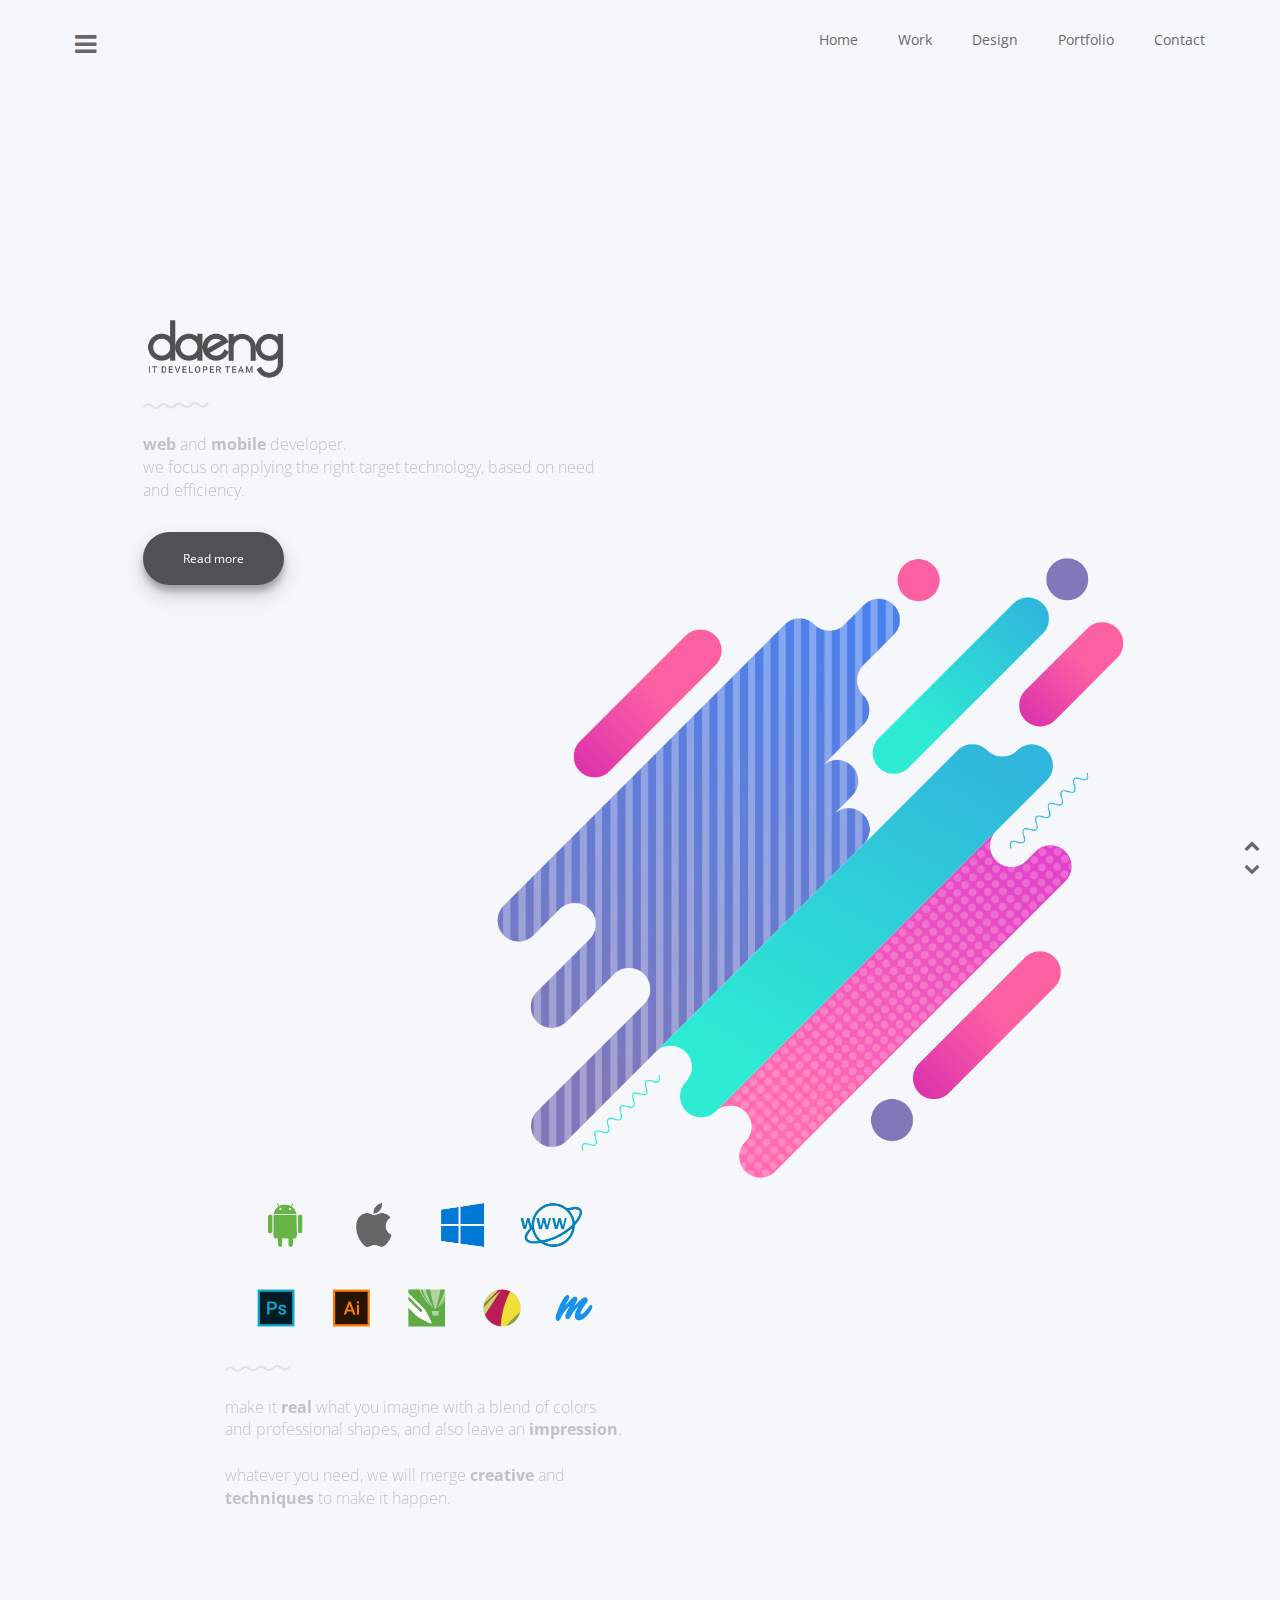
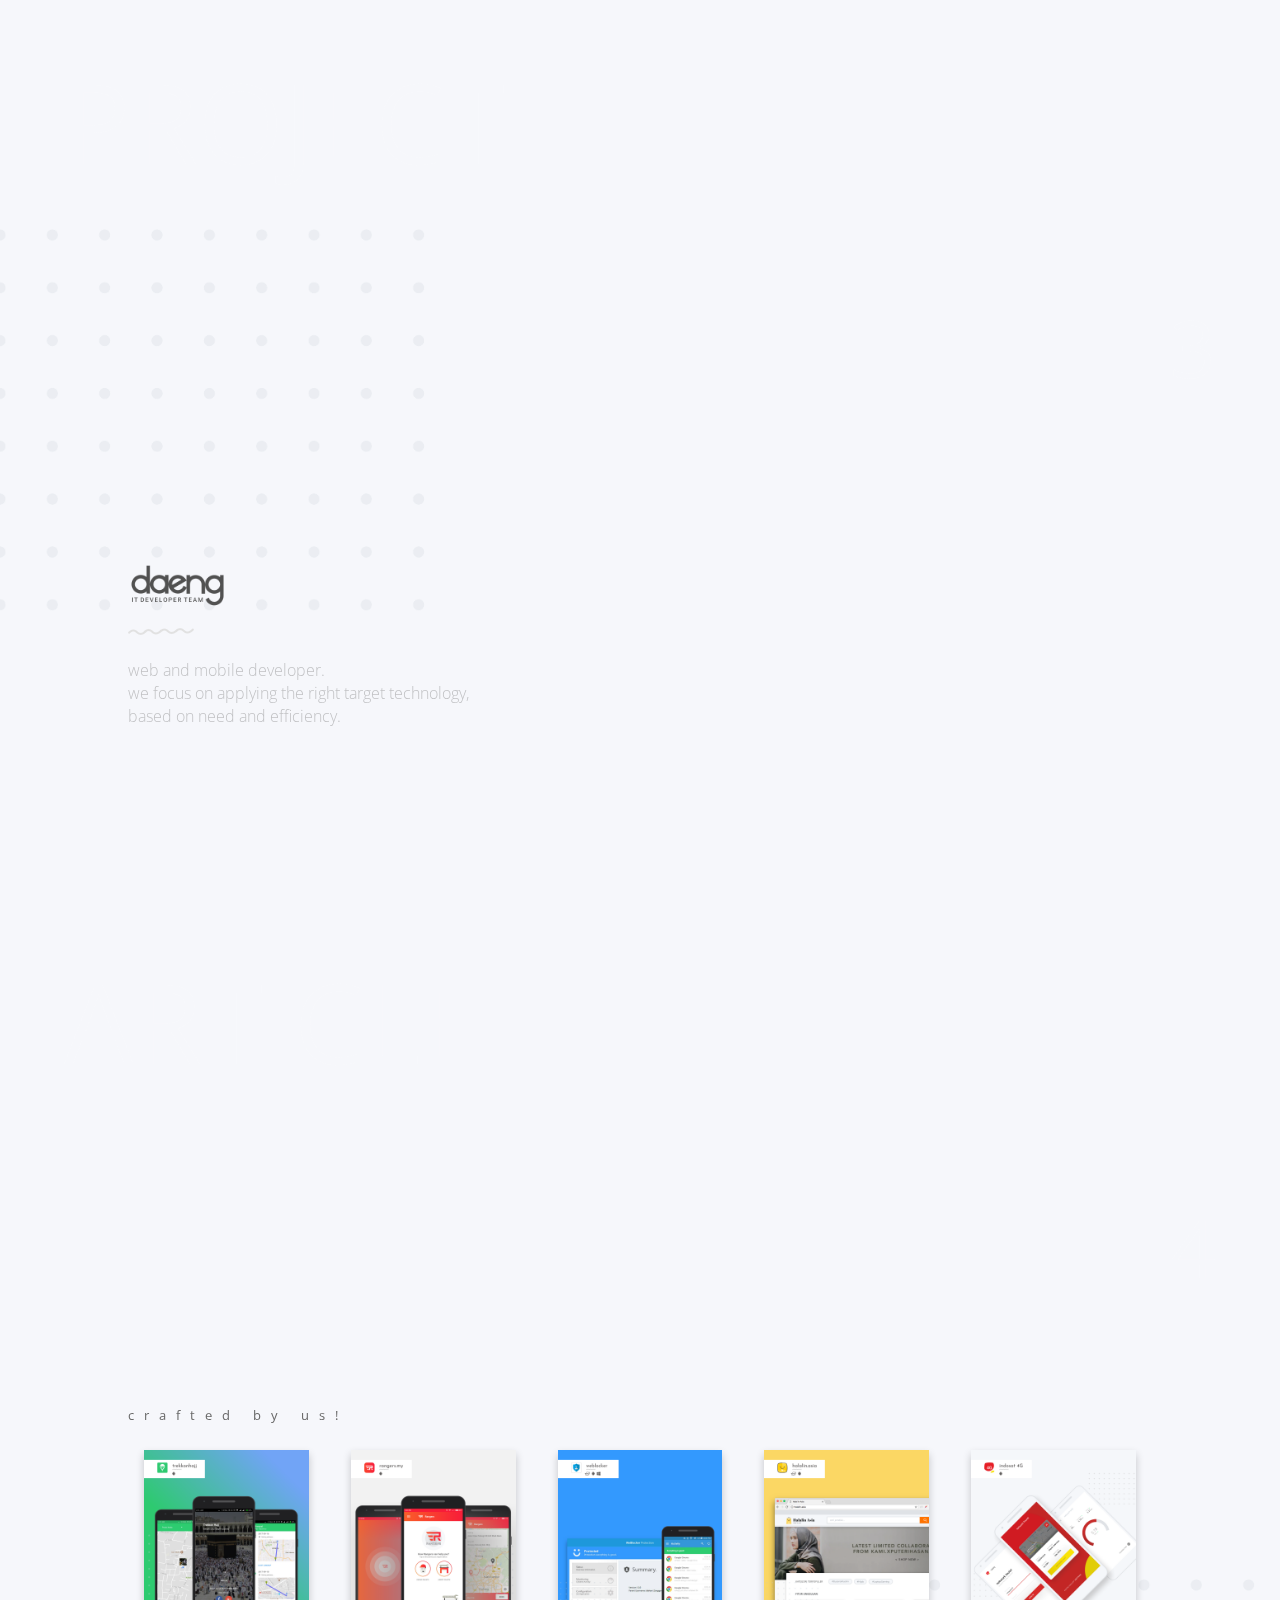
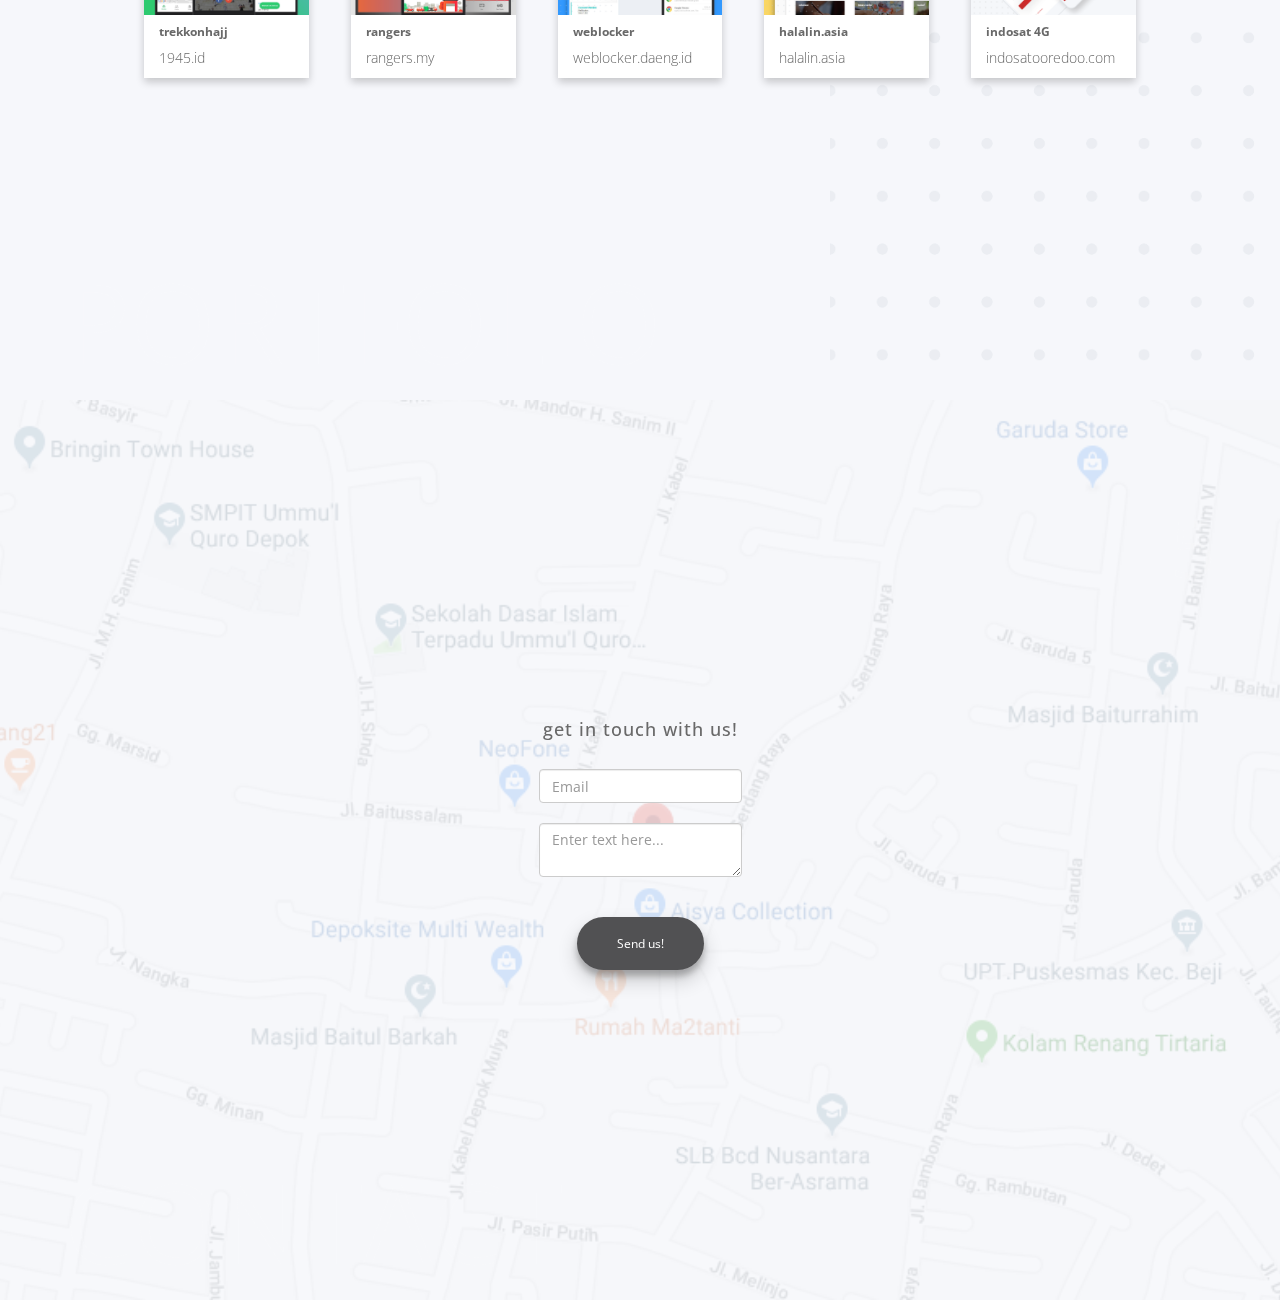
<file: index.html>
<!DOCTYPE html>
<html lang="en">

<head>
   <meta charset="UTF-8">
   <meta name="viewport" content="width=device-width, initial-scale=1.0">

   <title>@daeng.id - youth developer team</title>

   <meta name="msapplication-TileColor" content="#F6F7FB">
   <meta name="msapplication-TileImage" content="img/favicon/ms-icon-144x144.png">
   <meta name="theme-color" content="#F6F7FB">

   <!-- Meta Tags for SEO -->
   <meta property="og:title" content="@daeng.id - youth developer team"/>
   <meta property="og:url" content="https://daeng.id/"/>
   <meta property="og:image" content="https://daeng.id/img/preview.png"/>
   <meta property="og:description" content="Software house with rockstar developer."/>

   <meta name="twitter:site" content="https://daeng.id/"/>
   <meta name="twitter:creator" content=""/>
   <meta name="twitter:title" content="@daeng.id - youth developer team"/>
   <meta name="twitter:url" content="https://daeng.id/"/>
   <meta name="twitter:description" content="Software house with rockstar developer."/>
   <meta name="twitter:image" content="https://daeng.id/img/preview.png"/>

   <meta itemprop="name" content="@daeng.id - youth developer team"/>
   <meta itemprop="description" content="Software house with rockstar developer."/>
   <meta itemprop="image" content="https://daeng.id/img/preview.png"/>

   <!-- Import Vendor Style -->
   <link rel="stylesheet" href="css/bootstrap.css">
   <link rel="stylesheet" href="css/animate.min.css">

   <!-- Import Custom Style -->
   <link rel="stylesheet" href="css/style.css">
   <link rel="stylesheet" href="css/owl.carousel.min.css">
   <link rel="stylesheet" href="css/owl.theme.default.min.css">
</head>

<body>
   <div class="navbar navbar-default navbar-fixed-top animated fadeInDown" id="navbar">
      <div class="container">
         <div class="navbar-header">
            <div class="navbar-brand overlay-show">
               <span class="fa fa-bars"></span>
            </div>
            <div class="navbar-brand overlay-hide">
               <span class="fa fa-close"></span>
            </div>
         </div>
         <ul class="nav navbar-nav navbar-right hidden-xs hidden-sm">
            <li><a href="#" class="anchor-button" data-target="#home">Home</a></li>
            <li><a href="#" class="anchor-button" data-target="#work">Work</a></li>
            <li><a href="#" class="anchor-button" data-target="#design">Design</a></li>
            <li><a href="#" class="anchor-button" data-target="#develop">Portfolio</a></li>
            <li><a href="#" class="anchor-button" data-target="#contact">Contact</a></li>
         </ul>
      </div>
   </div>

   <div class="overlay">
      <div class="overlay-inner">
         <div class="title">@daeng.id</div>
         <ul class="nav nav-pill">
            <li><a href="#" class="item fadeInUp">agency</a></li>
            <li><a href="#" class="item fadeInUp">experience</a></li>
            <li><a href="about.html" class="item fadeInUp">about us</a></li>
         </ul>
      </div>
   </div>

   <div id="home" class="section" data-text="INTRODUCTION" data-sub-text="1">
      <img src="img/top.png" class="animated fadeInUp" alt="daeng" style="position: absolute; height: 80%; right: 10%; bottom: 0;">
      <div class="section-inner">
         <div class="container-fluid">
            <div class="row">
               <div class="col-md-6">
                  <div class="animated fadeInDown">
                     <img src="img/logo.png" class="img-responsive" style="width: 30%;" alt="">
                  </div>
                  <hr class="animated fadeInDown">
                  <br><br>
                  <div class="title-sub animated fadeInUp">
                     <p class="tick" align="left" style="color: #727272">
                        <b>web</b> and <b>mobile</b> developer.
                        <br>
                        we focus on applying the right target technology,
                        based on need and efficiency.
                     </p>
                  </div>
                  <a class="btn btn-default animated fadeInDown" href="#" role="button">Read more</a>
                  <!-- <a href="" class="btn btn-default animated fadeInDown" data-toggle="modal" data-target="#myModal">Who am i?</a> -->
               </div>
               <div class="col-md-6"></div>
            </div>
         </div>
      </div>
   </div>

   <div id="work" class="section section-two" data-text="PROJECT" data-sub-text="2">
      <img src="img/bottom.png" alt="daeng" style="position: absolute; height: 80%; right: 10%; top: 0;">
      <div class="section-inner">
         <div class="container-fluid">
            <div class="row">
               <div class="col-md-6">
                  <div class="animated fadeInDown">
                     <img src="img/deploytools.png" class="img-responsive" style="width: 100%;" alt="">
                     <img src="img/designtools.png" class="img-responsive" style="width: 100%;" alt="">
                  </div>
                  <hr class="animated fadeInDown">
                  <br><br>
                  <div class="title-sub animated fadeInUp">
                     <p class="tick" align="left" style="color: #727272">
                        make it <b>real</b> what you imagine with a blend of colors and professional shapes, and also leave an <b>impression</b>.
                        <br><br>
                        whatever you need, we will merge <b>creative</b> and <b>techniques</b> to make it happen.
                     </p>
                  </div>
               </div>
               <div class="col-md-6"></div>
            </div>
         </div>
      </div>
   </div>

   <div id="design" class="section section-three" data-text="ARTICLE" data-sub-text="3">
      <img src="img/background-dots.png" alt="daeng" style="position: absolute; height: 50%; left: 0%; top: 0;">
      <div class="section-inner">
         <div class="row">
            <div class="col-md-6">
               <div class="animated fadeInDown">
                  <img src="img/logo.png" class="img-responsive" style="width: 20%;" alt="">
               </div>
               <hr class="animated fadeInDown">
               <br><br>
               <div class="title-sub animated fadeInUp">
                  <p class="tick" align="left" style="color: #727272;">
                     web and mobile developer.
                     <br>
                     we focus on applying the right target technology,
                     <br>
                     based on need and efficiency.
                  </p>
               </div>
            </div>
            <div class="col-md-6"></div>
         </div>
      </div>
   </div>

   <div id="develop" class="section section-four" data-text="PORTFOLIO" data-sub-text="4">
      <img src="img/background-dots.png" alt="daeng" style="position: absolute; height: 50%; right: 0%; bottom: 0;">
      <div class="section-inner">
         <div class="title fadeInDown" style="color: #696969; ">crafted by us!</div>
         <div class="owl-carousel owl-theme">
             <div class="item" style="padding: 16px;">
                <div class="card" style="background-color: #fff; color: #696969">
                  <img src="img/portfolio/1.png" alt="Avatar" style="width:100%">
                  <div class="container">
                    <h6> <b>trekkonhajj</b> </h6>
                    <p class="tick"><a href="http://1945.id">1945.id</a></p>
                  </div>
                </div>
             </div>
             <div class="item" style="padding: 16px;">
                <div class="card" style="background-color: #fff; color: #696969">
                  <img src="img/portfolio/2.png" alt="Avatar" style="width:100%">
                  <div class="container">
                     <h6> <b>rangers</b> </h6>
                     <p class="tick"><a href="https://rangers.my">rangers.my</a></p>
                  </div>
                </div>
             </div>
             <div class="item" style="padding: 16px;">
                <div class="card" style="background-color: #fff; color: #696969">
                  <img src="img/portfolio/3.png" alt="Avatar" style="width:100%">
                  <div class="container">
                     <h6> <b>weblocker</b> </h6>
                     <p class="tick"><a href="https://weblocker.daeng.id/">weblocker.daeng.id</a></p>
                  </div>
                </div>
             </div>
             <div class="item" style="padding: 16px;">
                <div class="card" style="background-color: #fff; color: #696969">
                  <img src="img/portfolio/4.png" alt="Avatar" style="width:100%">
                  <div class="container">
                     <h6> <b>halalin.asia</b> </h6>
                     <p class="tick"><a href="http://halalin.asia/">halalin.asia</a></p>
                  </div>
                </div>
             </div>
             <div class="item" style="padding: 16px;">
                <div class="card" style="background-color: #fff; color: #696969">
                  <img src="img/portfolio/5.png" alt="Avatar" style="width:100%">
                  <div class="container">
                    <h6> <b>indosat 4G</b> </h6>
                    <p class="tick"><a href="https://indosatooredoo.com/id/personal">indosatooredoo.com</a></p>
                  </div>
                </div>
             </div>
         </div>
      </div>
   </div>

   <div id="contact" class="section section-five" data-text="CONTACT" data-sub-text="5">
      <img src="img/loc.png" class="img-responsive" style="width: 100%; height: 100%; position: absolute; object-fit: cover; opacity: 0.2;">
      <div class="section-inner">
         <center>
            <div class="title animated fadeInDown" style="color: #696969; letter-spacing: 1px;">
               <h4>get in touch with us!</h4>
            </div>
            <br>
            <form class="" action="index.html" method="post">
               <input type="email" class="form-control" id="exampleInputEmail1" placeholder="Email">
               <br>
               <textarea name="comment" form="usrform" class="form-control" placeholder="Enter text here..."></textarea>
               <br>
               <a class="btn btn-default animated fadeInDown" href="#" role="button" style="margin-bottom: 20px;">
                  Send us!
               </a>
            </form>
         </center>
      </div>
   </div>

   <div class="navigator">
      <a href="" class="navigator-up anchor-button" data-target="#home"><i class="fa fa-chevron-up"></i></a>
      <a href="" class="navigator-down anchor-button" data-target="#work"><i class="fa fa-chevron-down"></i></a>
   </div>

   <div class="modal fade modal-fullscreen" id="myModal" tabindex="-1" role="dialog" aria-labelledby="myModalLabel">
      <div class="modal-dialog" role="document">
         <div class="modal-content">
            <div class="modal-header">
               <button type="button" class="close" data-dismiss="modal" aria-label="Close"><span aria-hidden="true">&times;</span></button>
            </div>
            <div class="modal-body">
               <div class="title">Let Me Introduce MySelf</div>
               <p>Thank you very much! Stay Happy! Stay Code.</p>
            </div>
            <div class="modal-footer">
               Build with ♥ by <b>ganteng</b>
            </div>
         </div>
      </div>
   </div>

   <!-- Import Vendor Script -->
   <script type="text/javascript" src="js/jquery.min.js"></script>
   <script type="text/javascript" src="js/bootstrap.min.js"></script>
   <script type="text/javascript" src="js/owl.carousel.min.js"></script>

   <!-- Import Custom Script -->
   <script type="text/javascript" src="js/script.js"></script>

   <script>
      window.dataLayer = window.dataLayer || [];
      function gtag(){dataLayer.push(arguments);}
      gtag('js', new Date());
      gtag('config', 'UA-89521321-2');

      $('.owl-carousel').owlCarousel({
          loop:true,
          autoplay: 5000,
          margin:10,
          nav:false,
          responsive:{
              0:{
                  items:1
              },
              600:{
                  items:3
              },
              1000:{
                  items:5
              }
          }
      });
      // var top1 = $('#home').offset().top;
      // var top2 = $('#portfolio').offset().top;
      // var top3 = $('#design').offset().top;
      //
      // $(document).scroll(function() {
      //   var scrollPos = $(document).scrollTop();
      //   if (scrollPos >= top1 && scrollPos < top2) {
      //     $('#navbar').css('background-color', '#F6F7FB');
      //   } else if (scrollPos >= top2 && scrollPos < top3) {
      //     $('#navbar').css('background-color', '#F6F7FB');
      //   } else if (scrollPos >= top3) {
      //     $('#navbar').css('background-color', '#696969');
      //   }
      // });
   </script>
</body>
</html>
</file>
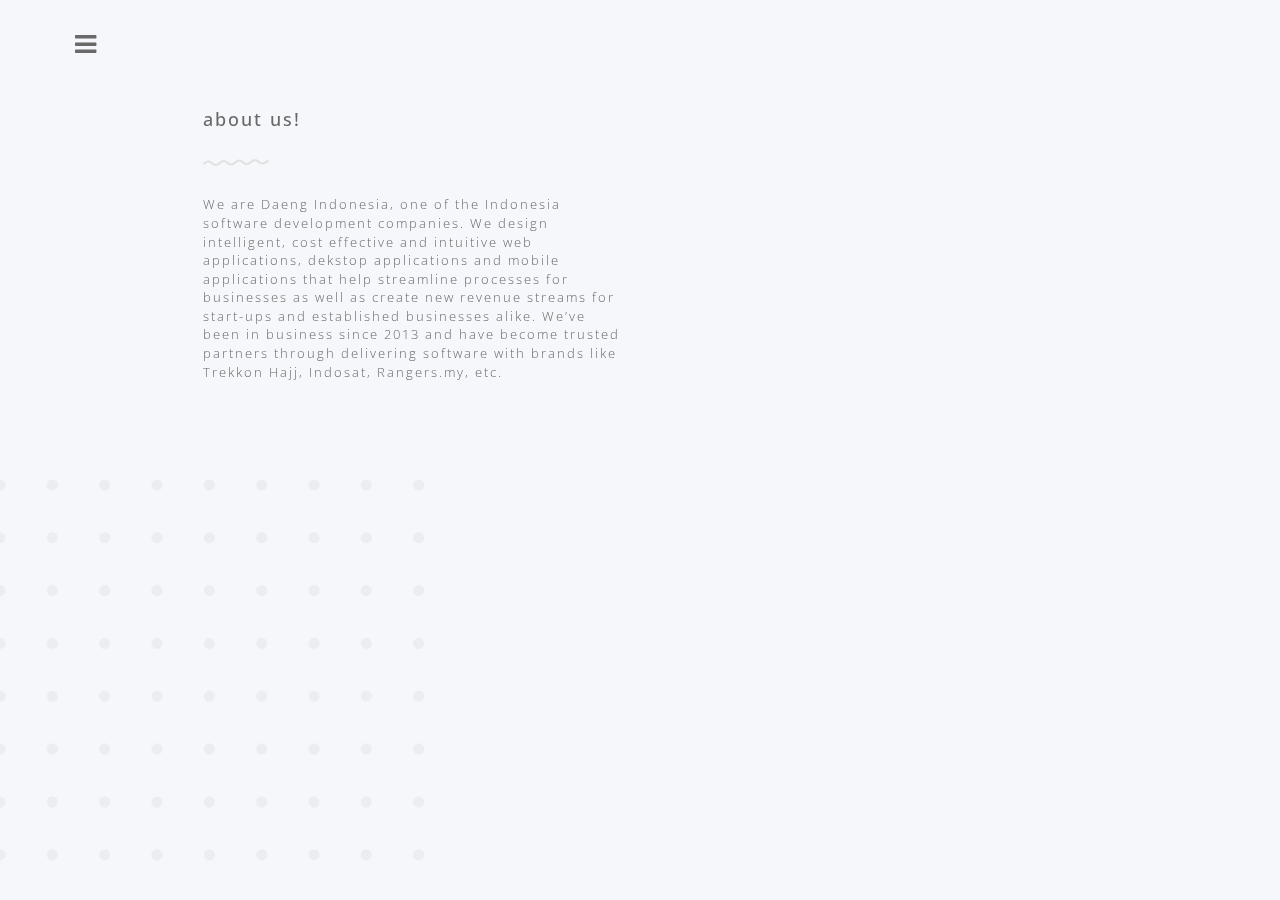
<file: about.html>
<!DOCTYPE html>
<html lang="en">

<head>
   <meta charset="UTF-8">
   <meta name="viewport" content="width=device-width, initial-scale=1.0">

   <title>@daeng.id - youth developer team</title>

   <meta name="msapplication-TileColor" content="#F6F7FB">
   <meta name="msapplication-TileImage" content="img/favicon/ms-icon-144x144.png">
   <meta name="theme-color" content="#F6F7FB">

   <!-- Meta Tags for SEO -->
   <meta property="og:title" content="@daeng.id - youth developer team"/>
   <meta property="og:url" content="https://daeng.id/"/>
   <meta property="og:image" content="https://daeng.id/img/preview.png"/>
   <meta property="og:description" content="Software house with rockstar developer."/>

   <meta name="twitter:site" content="https://daeng.id/"/>
   <meta name="twitter:creator" content=""/>
   <meta name="twitter:title" content="@daeng.id - youth developer team"/>
   <meta name="twitter:url" content="https://daeng.id/"/>
   <meta name="twitter:description" content="Software house with rockstar developer."/>
   <meta name="twitter:image" content="https://daeng.id/img/preview.png"/>

   <meta itemprop="name" content="@daeng.id - youth developer team"/>
   <meta itemprop="description" content="Software house with rockstar developer."/>
   <meta itemprop="image" content="https://daeng.id/img/preview.png"/>

   <!-- Import Vendor Style -->
   <link rel="stylesheet" href="css/bootstrap.css">
   <link rel="stylesheet" href="css/scrollbar.css">
   <link rel="stylesheet" href="css/animate.min.css">

   <!-- Import Custom Style -->
   <link rel="stylesheet" href="css/owl.carousel.min.css">
   <link rel="stylesheet" href="css/owl.theme.default.min.css">
   <link rel="stylesheet" href="css/style.detail.css">
</head>

<body>

   <div class="navbar navbar-default navbar-fixed-top animated fadeInDown" id="navbar">
      <div class="container">
         <div class="navbar-header">
            <div class="navbar-brand overlay-show">
               <span class="fa fa-bars"></span>
            </div>
            <div class="navbar-brand overlay-hide">
               <span class="fa fa-close"></span>
            </div>
         </div>
      </div>
   </div>

   <div class="overlay">
      <div class="overlay-inner">
         <div class="title">@daeng.id</div>
         <ul class="nav nav-pill">
            <li><a href="index.html" class="item fadeInUp">home</a></li>
            <li><a href="#" class="item fadeInUp">agency</a></li>
            <li><a href="#" class="item fadeInUp">experience</a></li>
         </ul>
      </div>
   </div>

   <div id="about" style="display: flex; justify-content: center; margin-top: 100px;" data-text="ABOUT" data-sub-text="~">
      <img src="img/background-dots.png" alt="daeng" style="position: absolute; height: 50%; left: 0%; bottom: 0;">
      <div class="section-inner">
         <div class="container-fluid">
            <div class="row" style="bottom: 0; margin: 0px 5px 30px 5px;">
               <div class="col-md-6">
                  <div class="animated fadeInDown">
                     <div class="title" style="color: #696969; letter-spacing: 2px;">
                        <ul style="list-style-type: none;">
                           <li>
                              <h4>about us!</h4>
                              <hr class="animated fadeInDown">
                              <br><br><br>
                           </li>
                           <li>
                              <p class="tick">
                                 We are Daeng Indonesia, one of the Indonesia software development companies.
                                 We design intelligent, cost effective and intuitive web applications,
                                 dekstop applications and mobile applications that help streamline processes
                                 for businesses as well as create new revenue streams for start-ups and
                                 established businesses alike. We’ve been in business since 2013 and
                                 have become trusted partners through delivering software with brands
                                 like Trekkon Hajj, Indosat, Rangers.my, etc.
                              </p>
                           </li>
                        </ul>
                     </div>
                  </div>
               </div>
               <div class="col-md-6">
                  <div class="embed-responsive embed-responsive-16by9">
                     <iframe class="embed-responsive-item" src="https://www.youtube.com/embed/zpOULjyy-n8?rel=0" allowfullscreen></iframe>
                  </div>
               </div>
            </div>
         </div>
      </div>
   </div>

   <!-- Import Vendor Script -->
   <script type="text/javascript" src="js/jquery.min.js"></script>
   <script type="text/javascript" src="js/bootstrap.min.js"></script>

   <!-- Import Custom Script -->
   <script type="text/javascript" src="js/script.js"></script>

   <script>
      window.dataLayer = window.dataLayer || [];
      function gtag(){dataLayer.push(arguments);}
      gtag('js', new Date());
      gtag('config', 'UA-89521321-2');

      jQuery(document).ready(function(){
          jQuery('.scrollbar-dynamic').scrollbar();
      });
   </script>
</body>
</html>
</file>
<file: css/style.css>
@import url('https://fonts.googleapis.com/css?family=Open+Sans:300,400');

body {
   overflow-y: scroll;
   background-color: #F6F7FB;
   font-family: 'Open Sans', sans-serif;
   color: #FFFFFF;
   overflow-y: hidden;
}

p.tick {
   font-weight: 300;
}

.Container {
    height: 100%;
}

.Container:before {
   content: '';
   height: 100%;
   float: left;
}

.First {
   background-color: #bf5b5b;
}

.Second {
   position: relative;
   z-index: 1;
   background-color: #6ea364;
}

.Second:after {
   content: '';
   clear: both;
   display: block;
}

.Content {
    position: absolute;
    width: 100%;
    height: 100%;
    overflow: auto;
}

hr {
   content: url(../img/separator.png);
   width: 66px;
   height: 7px;
   top: -1px;
   position: relative;
   float: left;
   border: none
}

a, a:visited {
   color: #696969;
}

a:hover {
   color: #696969;
}

.card {
    /* Add shadows to create the "card" effect */
    box-shadow: 0 4px 8px 0 rgba(0,0,0,0.2);
    transition: 0.3s;
}

/* On mouse-over, add a deeper shadow */
.card:hover {
    box-shadow: 0 8px 16px 0 rgba(0,0,0,0.2);
}

.designbook {
   position: absolute;
   height: 100%;
   right: 0%;
   bottom: 0;
}

@media (max-width: 768px) {
   .designbook {
      position: absolute;
      height: 100%;
      right: -95%;
      bottom: 0;
      opacity: 0.1;
   }
   .navbar {
      padding-bottom: 30px;
   }
}

.navbar {
   background-color: #F6F7FB;
   border: 0;
   height: auto;
   margin-bottom: 0;
   -webkit-transition: background-color 500ms linear;
}

.navbar .navbar-brand {
   font-size: 25px;
   padding: 26px 20px;
   transition: all 0.3s ease-in-out;
   line-height: normal;
   color: #696969;
   cursor: pointer;
}

.navbar .navbar-brand.overlay-hide {
   color: #696969;
   z-index: 320;
   display: none;
}

.navbar .navbar-brand.overlay-hide:hover, .navbar .navbar-brand.overlay-hide:focus {
   color: #696969;
}

.navbar .navbar-brand:hover, .navbar .navbar-brand:focus {
   color: #747475;
}

.navbar .navbar-nav>li>a {
   color: #696969;
   padding: 30px 20px;
   font-size: 14px;
   text-transform: capitalize;
   transition: all 0.3s ease-in-out;
   line-height: normal;
   /* color: rgba(255, 255, 255, 0.4); */
}

.navbar .navbar-nav>li>a:hover, .navbar .navbar-nav>li>a:focus {
   color: #F05DA3;
}

.section {
   max-width: 100%;
   height: 100vh;
   display: flex;
   align-items: center;
   justify-content: center;
   position: relative;
}

@media (max-width: 480px) {
   .section {
      padding: 15px;
   }
}

.section-inner {
   position: relative;
   display: block;
   max-width: 80%;
}

@media (max-width: 768px) {
   .section-inner {
      max-width: 100%;
   }
}

.section-two {
   background-color: #F6F7FB;
}

.section-three {
   background-color: #F6F7FB;
}

.section-four {
   background-color: #F6F7FB;
}

.section-five {
   background-color: #F6F7FB;
}

.section:before {
   content: attr(data-text);
   position: absolute;
   bottom: 0;
   left: 5%;
   font-family: 'Open Sans', sans-serif;
   font-size: 110px;
   opacity: .1;
}

@media (max-width: 768px) {
   .section:before {
      content: '';
   }
}

.section:after {
   content: attr(data-sub-text);
   position: absolute;
   top: 10%;
   right: 5%;
   font-family: 'Open Sans', sans-serif;
   font-size: 80px;
   opacity: .1;
}

@media (max-width: 768px) {
   .section:after {
      content: '';
   }
}

.section .btn {
   margin-top: 20px;
   animation-delay: 0.5s;
   line-height: normal;
   color: #fff;
   background-color: #515153;
}

.section .btn:hover {
   background-color: #515153;
   border-color: transparent;
   color: #fff;
}

.title {
   font-family: 'Open Sans', sans-serif;
   font-size: 13px;
   color: inherit;
   letter-spacing: 10px;
   animation-delay: .2s;
   margin-bottom: 10px;
}

.title-sub {
   font-family: inherit;
   font-size: 16px;
   opacity: .4;
   margin-top: 10px;
   animation-delay: .6s;
}

@media (max-width: 480px) {
   .title {
      font-size: 13px;
      letter-spacing: 10px;
   }
}

.btn {
   padding: 18px 40px;
   font-size: 12px;
   border-radius: 30px;
   color: #FFFFFF;
   line-height: normal;
   box-shadow: 0 10px 20px rgba(0,0,0,0.19), 0 6px 6px rgba(0,0,0,0.23);
}

.btn:hover {
   box-shadow: 0 19px 38px rgba(0,0,0,0.25), 0 15px 12px rgba(0,0,0,0.22);
}

.navigator {
   position: fixed;
   right: 20px;
   bottom: 20px;
   display: block;
}

.navigator-up, .navigator-down {
   text-decoration: none;
   color: inherit;
   font-size: 16px;
   display: block;
   position: relative;
}

@media (max-width: 768px) {
   .navigator-up, .navigator-down {
      width: 50%;
      float: left;
      background-color: #000;
      padding: 8px;
      text-align: center;
      color: #abd00e;
   }
}

@media (max-width: 768px) {
   .navigator {
      width: 100%;
      left: 0;
      bottom: 0;
      display: inline-block;
      right: auto;
      top: auto;
   }
}

.overlay {
   width: 100%;
   height: 100vh;
   position: fixed;
   top: 0;
   left: 0;
   z-index: -1;
   background-color: #F6F7FB;
   opacity: 0;
   display: flex;
   align-items: center;
   justify-content: center;
   transition: all 0.4s ease-in-out;
}

.overlay-active {
   z-index: 300;
   opacity: 1;
}

.overlay-inner {
   position: relative;
   display: block;
   text-align: center;
}

.overlay-inner .title {
   color: #696969;
   margin-bottom: 40px;
}

.overlay .overlay-inner .nav-pill li a {
   font-size: 24px;
   color: rgba(52, 152, 219, 0.6);
   padding: 14px 0;
}

.overlay .overlay-inner .nav-pill li a:hover, .overlay .overlay-inner .nav-pill li a:focus {
   background-color: transparent;
   color: #3498db;
}

.modal.fade {
   opacity: 1;
}

.modal.fade .modal-dialog {
   -webkit-transform: translate(0);
   -moz-transform: translate(0);
   transform: translate(0);
}

.modal.modal-fullscreen .modal-dialog {
   width: 95vw;
   margin: 0;
   margin-left: 5vw;
   min-height: 100vh;
}

.modal.modal-fullscreen .modal-dialog .modal-content {
   border-radius: 0;
   border: 0;
   box-shadow: none;
   min-height: 100vh;
   color: #525252;
   position: relative;
}

.modal.modal-fullscreen .modal-dialog .modal-header {
   border: 0;
}

.modal.modal-fullscreen .modal-dialog .modal-body {
   padding: 100px;
   min-height: calc(100vh - 110px);
}

.modal.modal-fullscreen .modal-dialog .modal-body:before {
   content: '<- Close';
   position: absolute;
   bottom: 20px;
   left: 20px;
}

.modal.modal-fullscreen .modal-dialog .modal-body:after {
   content: '';
   background-image: url(../img/photo.jpg);
   position: absolute;
   width: 100px;
   height: 100px;
   bottom: 40px;
   right: 60px;
}

.modal.modal-fullscreen .modal-dialog .title {
   font-family: 'Open Sans', sans-serif;
   font-size: 36px;
   margin-bottom: 20px;
}

.modal-backdrop {
   background-color: #3498db;
}

.modal-backdrop.in {
   opacity: 1;
}


/*# sourceMappingURL=style.css.map */
</file>
<file: css/scrollbar.css>
.scroll-wrapper {
    overflow: hidden !important;
    padding: 0 !important;
    position: relative;
}

.scroll-wrapper > .scroll-content {
    border: none !important;
    box-sizing: content-box !important;
    height: auto;
    left: 0;
    margin: 0;
    max-height: none;
    max-width: none !important;
    overflow: scroll !important;
    padding: 0;
    position: relative !important;
    top: 0;
    width: auto !important;
}

.scroll-wrapper > .scroll-content::-webkit-scrollbar {
    height: 0;
    width: 0;
}

.scroll-element {
    display: none;
}
.scroll-element, .scroll-element div {
    box-sizing: content-box;
}

.scroll-element.scroll-x.scroll-scrollx_visible,
.scroll-element.scroll-y.scroll-scrolly_visible {
    display: block;
}

.scroll-element .scroll-bar,
.scroll-element .scroll-arrow {
    cursor: default;
}

.scroll-textarea {
    border: 1px solid #cccccc;
    border-top-color: #999999;
}
.scroll-textarea > .scroll-content {
    overflow: hidden !important;
}
.scroll-textarea > .scroll-content > textarea {
    border: none !important;
    box-sizing: border-box;
    height: 100% !important;
    margin: 0;
    max-height: none !important;
    max-width: none !important;
    overflow: scroll !important;
    outline: none;
    padding: 2px;
    position: relative !important;
    top: 0;
    width: 100% !important;
}
.scroll-textarea > .scroll-content > textarea::-webkit-scrollbar {
    height: 0;
    width: 0;
}




/*************** SCROLLBAR DYNAMIC ***************/

.scrollbar-dynamic > .scroll-element,
.scrollbar-dynamic > .scroll-element div
{
    background: none;
    border: none;
    margin: 0;
    padding: 0;
    position: absolute;
    z-index: 10;
}

.scrollbar-dynamic > .scroll-element div {
    display: block;
    height: 100%;
    left: 0;
    top: 0;
    width: 100%;
}

.scrollbar-dynamic > .scroll-element.scroll-x {
    bottom: 2px;
    height: 7px;
    left: 0;
    min-width: 100%;
    width: 100%;
}

.scrollbar-dynamic > .scroll-element.scroll-y {
    height: 100%;
    min-height: 100%;
    right: 2px;
    top: 0;
    width: 7px;
}

.scrollbar-dynamic > .scroll-element .scroll-element_outer {
    opacity: 0.3;

    -webkit-border-radius: 12px;
    -moz-border-radius: 12px;
    border-radius: 12px;
}
.scrollbar-dynamic > .scroll-element .scroll-element_size {
    background-color: #cccccc;
    opacity: 0;

    -webkit-border-radius: 12px;
    -moz-border-radius: 12px;
    border-radius: 12px;

    -webkit-transition: opacity 0.2s;
    -moz-transition: opacity 0.2s;
    -o-transition: opacity 0.2s;
    -ms-transition: opacity 0.2s;
    transition: opacity 0.2s;
}

.scrollbar-dynamic > .scroll-element .scroll-bar {
    background-color: #6c6e71;

    -webkit-border-radius: 7px;
    -moz-border-radius: 7px;
    border-radius: 7px;
}

/* scrollbar height/width & offset from container borders */

.scrollbar-dynamic > .scroll-element.scroll-x .scroll-bar {
    bottom: 0;
    height: 7px;
    min-width: 24px;
    top: auto;
}
.scrollbar-dynamic > .scroll-element.scroll-y .scroll-bar {
    left: auto;
    min-height: 24px;
    right: 0;
    width: 7px;
}

.scrollbar-dynamic > .scroll-element.scroll-x .scroll-element_outer {
    bottom: 0;
    top: auto;
    left: 2px;

    -webkit-transition: height 0.2s;
    -moz-transition: height 0.2s;
    -o-transition: height 0.2s;
    -ms-transition: height 0.2s;
    transition: height 0.2s;
}

.scrollbar-dynamic > .scroll-element.scroll-y .scroll-element_outer {
    left: auto;
    right: 0;
    top: 2px;

    -webkit-transition: width 0.2s;
    -moz-transition: width 0.2s;
    -o-transition: width 0.2s;
    -ms-transition: width 0.2s;
    transition: width 0.2s;
}

.scrollbar-dynamic > .scroll-element.scroll-x .scroll-element_size { left: -4px; }
.scrollbar-dynamic > .scroll-element.scroll-y .scroll-element_size { top: -4px; }


/* update scrollbar offset if both scrolls are visible */

.scrollbar-dynamic > .scroll-element.scroll-x.scroll-scrolly_visible .scroll-element_size { left: -11px; }
.scrollbar-dynamic > .scroll-element.scroll-y.scroll-scrollx_visible .scroll-element_size { top: -11px; }


/* hover & drag */

.scrollbar-dynamic > .scroll-element:hover .scroll-element_outer,
.scrollbar-dynamic > .scroll-element.scroll-draggable .scroll-element_outer {
    overflow: hidden;

    -ms-filter:"progid:DXImageTransform.Microsoft.Alpha(Opacity=70)";
    filter: alpha(opacity=70);
    opacity: 0.7;
}
.scrollbar-dynamic > .scroll-element:hover .scroll-element_outer .scroll-element_size,
.scrollbar-dynamic > .scroll-element.scroll-draggable .scroll-element_outer .scroll-element_size {
    opacity: 1;
}
.scrollbar-dynamic > .scroll-element:hover .scroll-element_outer .scroll-bar,
.scrollbar-dynamic > .scroll-element.scroll-draggable .scroll-element_outer .scroll-bar {
    height: 100%;
    width: 100%;

    -webkit-border-radius: 12px;
    -moz-border-radius: 12px;
    border-radius: 12px;
}

.scrollbar-dynamic > .scroll-element.scroll-x:hover .scroll-element_outer,
.scrollbar-dynamic > .scroll-element.scroll-x.scroll-draggable .scroll-element_outer {
    height: 20px;
    min-height: 7px;
}
.scrollbar-dynamic > .scroll-element.scroll-y:hover .scroll-element_outer,
.scrollbar-dynamic > .scroll-element.scroll-y.scroll-draggable .scroll-element_outer {
    min-width: 7px;
    width: 20px;
}
</file>
<file: css/style.detail.css>
@import url('https://fonts.googleapis.com/css?family=Open+Sans:300,400');

body {
   overflow-y: scroll;
   background-color: #F6F7FB;
   font-family: 'Open Sans', sans-serif;
   color: #FFFFFF;
   //overflow-y: hidden;
}

p.tick {
   font-weight: 300;
}

.Container {
    height: 100%;
}

.Container:before {
   content: '';
   height: 100%;
   float: left;
}

.First {
   background-color: #bf5b5b;
}

.Second {
   position: relative;
   z-index: 1;
   background-color: #6ea364;
}

.Second:after {
   content: '';
   clear: both;
   display: block;
}

.Content {
    position: absolute;
    width: 100%;
    height: 100%;
    overflow: auto;
}

hr {
   content: url(../img/separator.png);
   width: 66px;
   height: 7px;
   top: -1px;
   position: relative;
   float: left;
   border: none
}

a, a:visited {
   color: #696969;
}

a:hover {
   color: #696969;
}

.card {
    /* Add shadows to create the "card" effect */
    box-shadow: 0 4px 8px 0 rgba(0,0,0,0.2);
    transition: 0.3s;
}

/* On mouse-over, add a deeper shadow */
.card:hover {
    box-shadow: 0 8px 16px 0 rgba(0,0,0,0.2);
}

.designbook {
   position: absolute;
   height: 100%;
   right: 0%;
   bottom: 0;
}

@media (max-width: 768px) {
   .designbook {
      position: absolute;
      height: 100%;
      right: -95%;
      bottom: 0;
      opacity: 0.1;
   }
   .navbar {
      padding-bottom: 30px;
   }
}

.navbar {
   background-color: transparent;
   border: 0;
   height: auto;
   margin-bottom: 0;
   -webkit-transition: background-color 500ms linear;
}

.navbar .navbar-brand {
   font-size: 25px;
   padding: 26px 20px;
   transition: all 0.3s ease-in-out;
   line-height: normal;
   color: #696969;
   cursor: pointer;
}

.navbar .navbar-brand.overlay-hide {
   color: #696969;
   z-index: 320;
   display: none;
}

.navbar .navbar-brand.overlay-hide:hover, .navbar .navbar-brand.overlay-hide:focus {
   color: #696969;
}

.navbar .navbar-brand:hover, .navbar .navbar-brand:focus {
   color: #747475;
}

.navbar .navbar-nav>li>a {
   color: #696969;
   padding: 30px 20px;
   font-size: 14px;
   text-transform: capitalize;
   transition: all 0.3s ease-in-out;
   line-height: normal;
   /* color: rgba(255, 255, 255, 0.4); */
}

.navbar .navbar-nav>li>a:hover, .navbar .navbar-nav>li>a:focus {
   color: #F05DA3;
}

.section {
   max-width: 100%;
   height: 100vh;
   display: flex;
   align-items: center;
   justify-content: center;
   position: relative;
}

@media (max-width: 480px) {
   .section {
      padding: 15px;
   }
}

.section-inner {
   position: relative;
   display: block;
   max-width: 80%;
}

@media (max-width: 768px) {
   .section-inner {
      max-width: 100%;
   }
}

.section-two {
   background-color: #F6F7FB;
}

.section-three {
   background-color: #F6F7FB;
}

.section-four {
   background-color: #F6F7FB;
}

.section-five {
   background-color: #F6F7FB;
}

.section:before {
   content: attr(data-text);
   position: absolute;
   bottom: 0;
   left: 5%;
   font-family: 'Open Sans', sans-serif;
   font-size: 110px;
   opacity: .1;
}

@media (max-width: 768px) {
   .section:before {
      content: '';
   }
}

.section:after {
   content: attr(data-sub-text);
   position: absolute;
   top: 10%;
   right: 5%;
   font-family: 'Open Sans', sans-serif;
   font-size: 80px;
   opacity: .1;
}

@media (max-width: 768px) {
   .section:after {
      content: '';
   }
}

.section .btn {
   margin-top: 20px;
   animation-delay: 0.5s;
   line-height: normal;
   color: #fff;
   background-color: #515153;
}

.section .btn:hover {
   background-color: #515153;
   border-color: transparent;
   color: #fff;
}

.title {
   font-family: 'Open Sans', sans-serif;
   font-size: 13px;
   color: inherit;
   letter-spacing: 10px;
   animation-delay: .2s;
   margin-bottom: 10px;
}

.title-sub {
   font-family: inherit;
   font-size: 16px;
   opacity: .4;
   margin-top: 10px;
   animation-delay: .6s;
}

@media (max-width: 480px) {
   .title {
      font-size: 13px;
      letter-spacing: 10px;
   }
}

.btn {
   padding: 18px 40px;
   font-size: 12px;
   border-radius: 30px;
   color: #FFFFFF;
   line-height: normal;
   box-shadow: 0 10px 20px rgba(0,0,0,0.19), 0 6px 6px rgba(0,0,0,0.23);
}

.btn:hover {
   box-shadow: 0 19px 38px rgba(0,0,0,0.25), 0 15px 12px rgba(0,0,0,0.22);
}

.navigator {
   position: fixed;
   right: 20px;
   bottom: 20px;
   display: block;
}

.navigator-up, .navigator-down {
   text-decoration: none;
   color: inherit;
   font-size: 16px;
   display: block;
   position: relative;
}

@media (max-width: 768px) {
   .navigator-up, .navigator-down {
      width: 50%;
      float: left;
      background-color: #000;
      padding: 8px;
      text-align: center;
      color: #abd00e;
   }
}

@media (max-width: 768px) {
   .navigator {
      width: 100%;
      left: 0;
      bottom: 0;
      display: inline-block;
      right: auto;
      top: auto;
   }
}

.overlay {
   width: 100%;
   height: 100vh;
   position: fixed;
   top: 0;
   left: 0;
   z-index: -1;
   background-color: #F6F7FB;
   opacity: 0;
   display: flex;
   align-items: center;
   justify-content: center;
   transition: all 0.4s ease-in-out;
}

.overlay-active {
   z-index: 300;
   opacity: 1;
}

.overlay-inner {
   position: relative;
   display: block;
   text-align: center;
}

.overlay-inner .title {
   color: #696969;
   margin-bottom: 40px;
}

.overlay .overlay-inner .nav-pill li a {
   font-size: 24px;
   color: rgba(52, 152, 219, 0.6);
   padding: 14px 0;
}

.overlay .overlay-inner .nav-pill li a:hover, .overlay .overlay-inner .nav-pill li a:focus {
   background-color: transparent;
   color: #3498db;
}

.modal.fade {
   opacity: 1;
}

.modal.fade .modal-dialog {
   -webkit-transform: translate(0);
   -moz-transform: translate(0);
   transform: translate(0);
}

.modal.modal-fullscreen .modal-dialog {
   width: 95vw;
   margin: 0;
   margin-left: 5vw;
   min-height: 100vh;
}

.modal.modal-fullscreen .modal-dialog .modal-content {
   border-radius: 0;
   border: 0;
   box-shadow: none;
   min-height: 100vh;
   color: #525252;
   position: relative;
}

.modal.modal-fullscreen .modal-dialog .modal-header {
   border: 0;
}

.modal.modal-fullscreen .modal-dialog .modal-body {
   padding: 100px;
   min-height: calc(100vh - 110px);
}

.modal.modal-fullscreen .modal-dialog .modal-body:before {
   content: '<- Close';
   position: absolute;
   bottom: 20px;
   left: 20px;
}

.modal.modal-fullscreen .modal-dialog .modal-body:after {
   content: '';
   background-image: url(../img/photo.jpg);
   position: absolute;
   width: 100px;
   height: 100px;
   bottom: 40px;
   right: 60px;
}

.modal.modal-fullscreen .modal-dialog .title {
   font-family: 'Open Sans', sans-serif;
   font-size: 36px;
   margin-bottom: 20px;
}

.modal-backdrop {
   background-color: #3498db;
}

.modal-backdrop.in {
   opacity: 1;
}


/*# sourceMappingURL=style.css.map */
</file>
